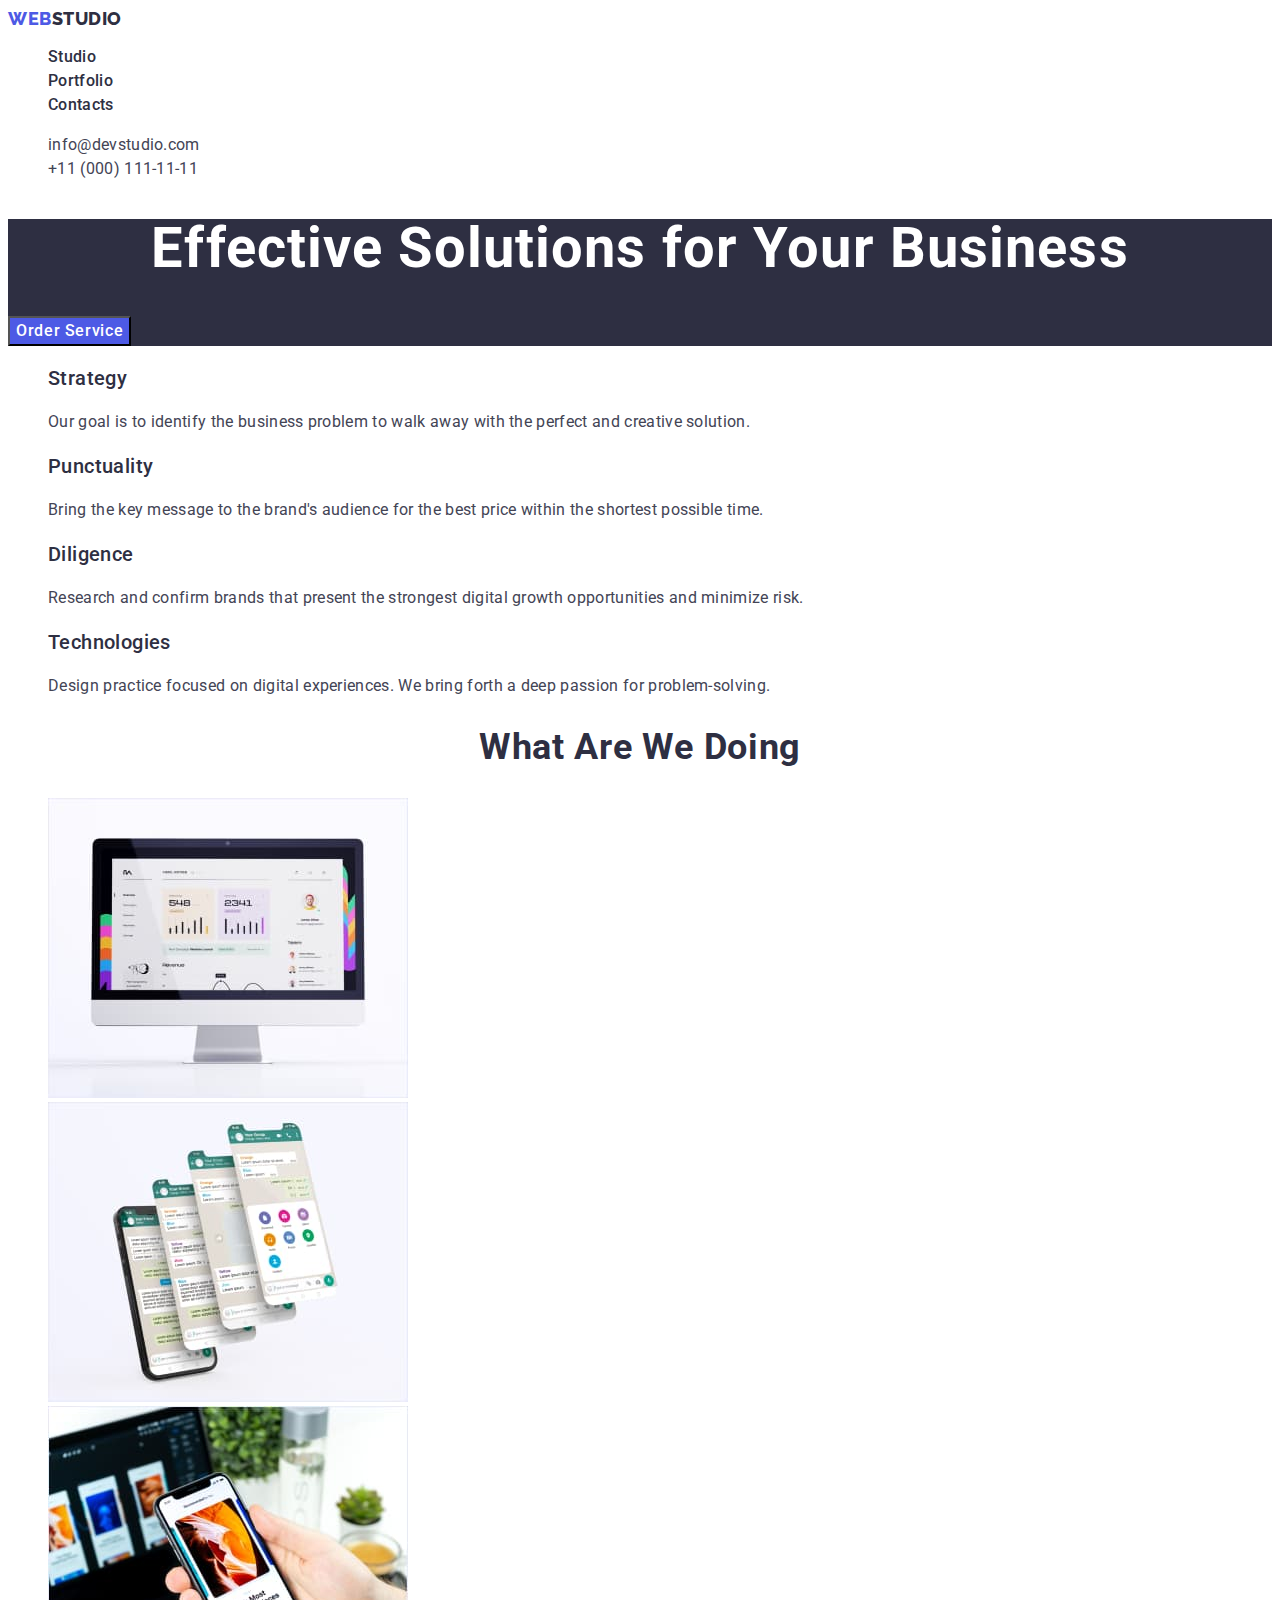
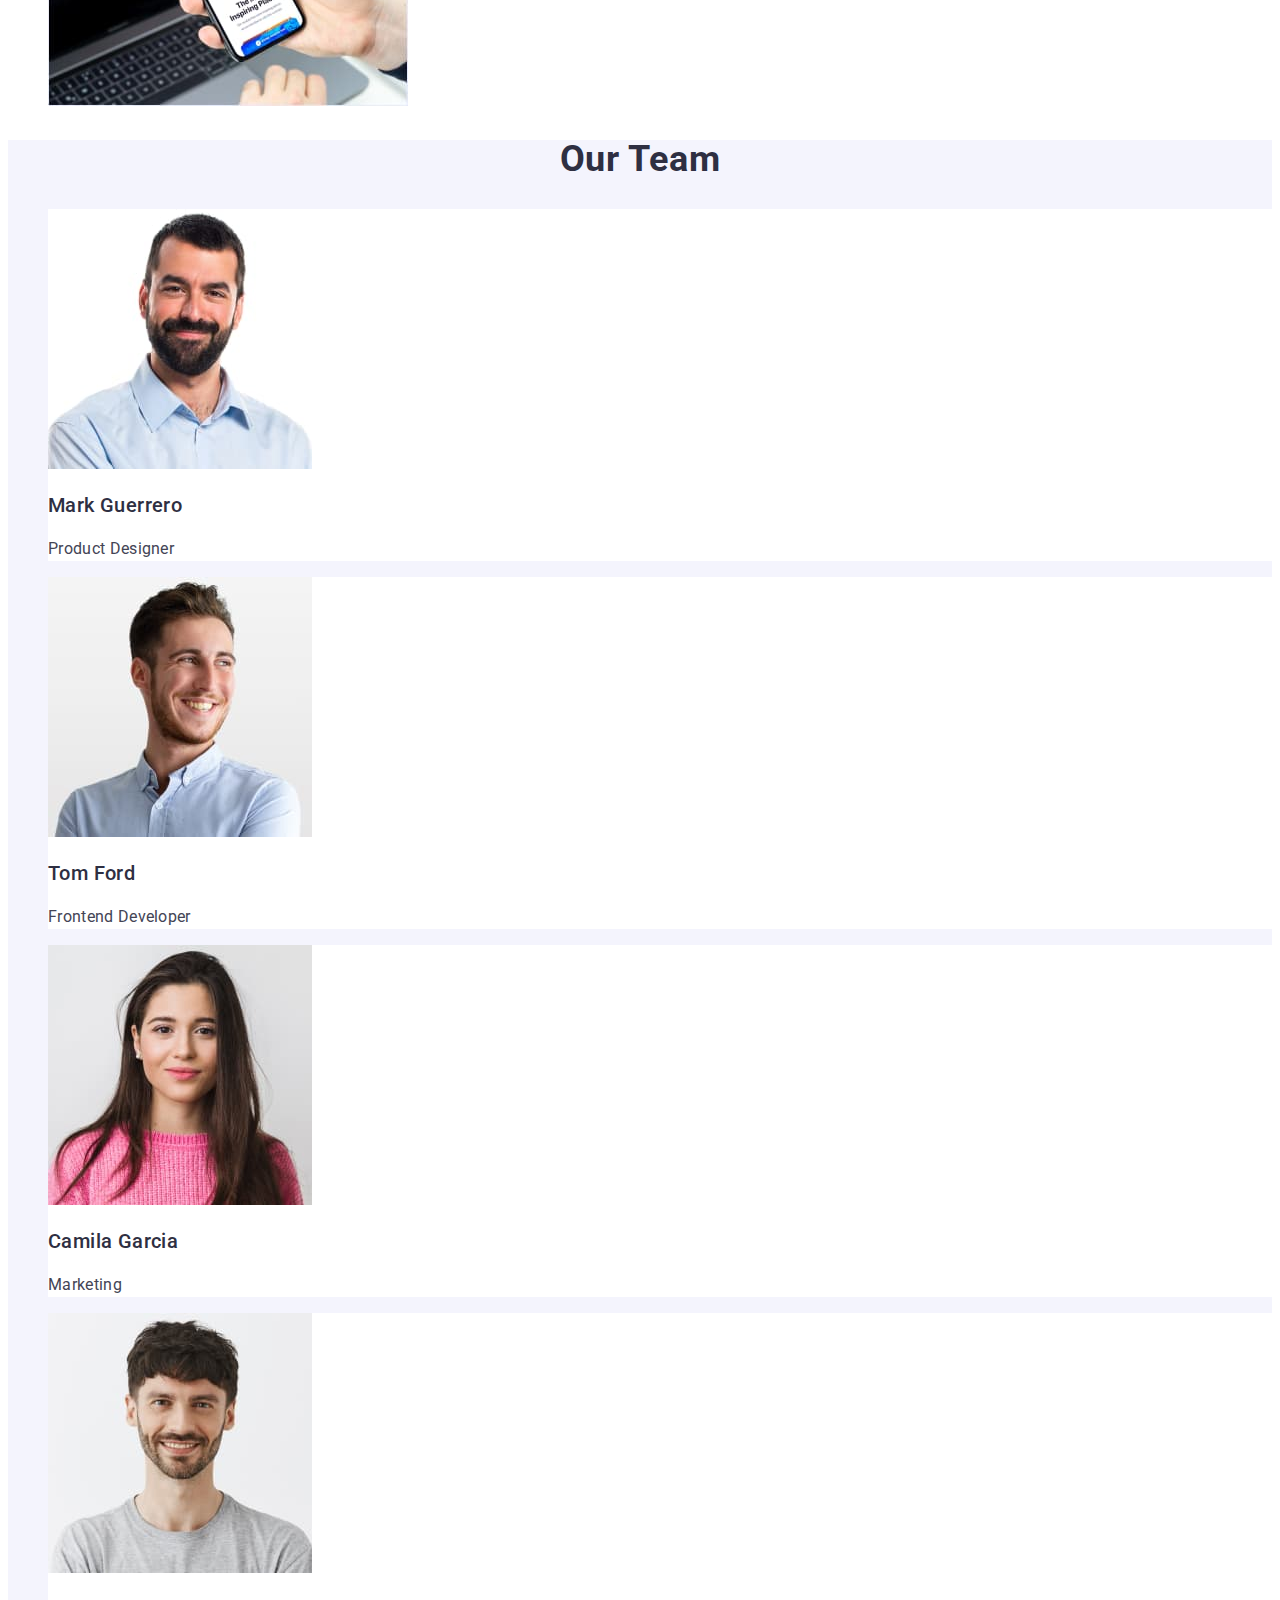
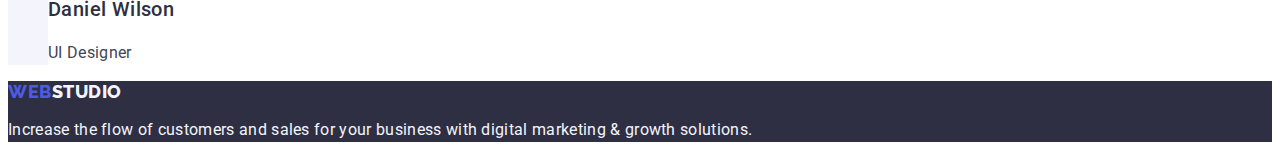
<file: index.html>
<!DOCTYPE html>
<html lang="en">

<head>
    <meta charset="UTF-8">
    <meta http-equiv="X-UA-Compatible" content="IE=edge">
    <meta name="viewport" content="width=device-width, initial-scale=1.0">
    <title>YaNePonimayu</title>
    <link rel="preconnect" href="https://fonts.googleapis.com">
    <link rel="preconnect" href="https://fonts.gstatic.com" crossorigin>
    <link
        href="https://fonts.googleapis.com/css2?700&family=Raleway:wght@800&family=Roboto:wght@400;500;700&display=swap"
        rel="stylesheet">
    <link rel="stylesheet" href="./css/style.css">
</head>

<body>
    <header class="header">

        <nav class="header-navigation">

            <a class="header-logo-main link " href="./index.html">Web<span class="header-logo-color">Studio</span></a>


            <ul class="header-list list ">
                <li class="header-items"><a class="header-link link" href="./index.html">Studio</a></li>
                <li class="header-items"><a class="header-link link" href="./portfolio.html">Portfolio</a></li>
                <li class="header-items"><a class="header-link link" href="">Contacts</a></li>
            </ul>

        </nav>

        <address class="header-address">
            <ul class="address-list list">
                <li class="adress-item"><a class="headre-adress-link link"
                        href="mailto:info@devstudio.com">info@devstudio.com</a>
                </li>
                <li class="adress-item"><a class="headre-adress-link link" href="tel:+110001111111">+11 (000)
                        111-11-11</a>
                </li>
            </ul>

        </address>

    </header>


    <main>
        <!-- Section-->
        <section class="hero">

            <h1 class="hero-greetings"> Effective Solutions
                for Your Business </h1>
            <button class="hero-button" type="button">Order Service</button>

        </section>

        <!--Section2 -->
        <section class="skill">

            <h2 class="hidden-wow-body" hidden>qwerty</h2>

            <ul class="skill-list list">
                <li class="skill-item ">
                    <h3 class="skill-section">Strategy</h3>
                    <p class="skill-description">Our goal is to identify the business
                        problem to walk away with the perfect and creative solution. </p>
                </li>




                <li class="skill-item ">
                    <h3 class="skill-section">Punctuality</h3>
                    <p class="skill-description">Bring the key message to the brand's audience for the best price within
                        the shortest possible
                        time. </p>
                </li>




                <li class="skill-item ">
                    <h3 class="skill-section">Diligence</h3>
                    <p class="skill-description">Research and confirm brands that present the strongest digital growth
                        opportunities and minimize
                        risk. </p>
                </li>




                <li class="skill-item ">
                    <h3 class="skill-section">Technologies</h3>
                    <p class="skill-description">Design practice focused on digital experiences. We bring forth a deep
                        passion for
                        problem-solving. </p>
                </li>
            </ul>

        </section>

        <!-- Section3 -->

        <section class="activities">

            <h2 class="activities-header">What are we doing</h2>
            <ul class="activities-list list">
                <li class="activities-item">
                    <img class="activities-img" src="./images/1.jpg" width="360" alt="monitor">

                </li>


                <li class="activities-item">
                    <img class="activities-img" src="./images/2.jpg" width="360" alt="styles">

                </li>



                <li class="activities-item">
                    <img class="activities-img" src="./images/3.jpg" width="360" alt="phone">

                </li>
            </ul>

        </section>

        <!-- Section4 -->

        <section class="good-guys">


            <h2 class="team">Our Team</h2>

            <ul class="team-list list">
                <li class="team-item">
                    <img class="team-img" src="./images/Mark.jpg" width="264" alt="adult0">
                    <h3 class="team-employee">Mark Guerrero</h3>
                    <p class="team-direction">Product Designer</p>

                </li>



                <li class="team-item">
                    <img class="team-img" src="./images/tOM.jpg" width="264" alt="adult1">
                    <h3 class="team-employee">Tom Ford</h3>
                    <p class="team-direction">Frontend Developer</p>

                </li>




                <li class="team-item">
                    <img class="team-img" src="./images/Camila.jpg" width="264" alt="adult2">
                    <h3 class="team-employee">Camila Garcia</h3>
                    <p class="team-direction">Marketing</p>

                </li>



                <li class="team-item">
                    <img src="./images/Daniel.jpg" width="264" alt="adult3">
                    <h3 class="team-employee">Daniel Wilson</h3>
                    <p class="team-direction">UI Designer</p>

                </li>
            </ul>

        </section>



    </main>


    <footer class="footer">

        <a class="header-logo-main link " href="./index.html">Web<span class="footer-logo-color">Studio</span></a>

        <p class="footer-information">
            Increase the flow of customers and sales for your business with digital marketing & growth solutions.
        </p>


    </footer>













</body>

</html>
</file>
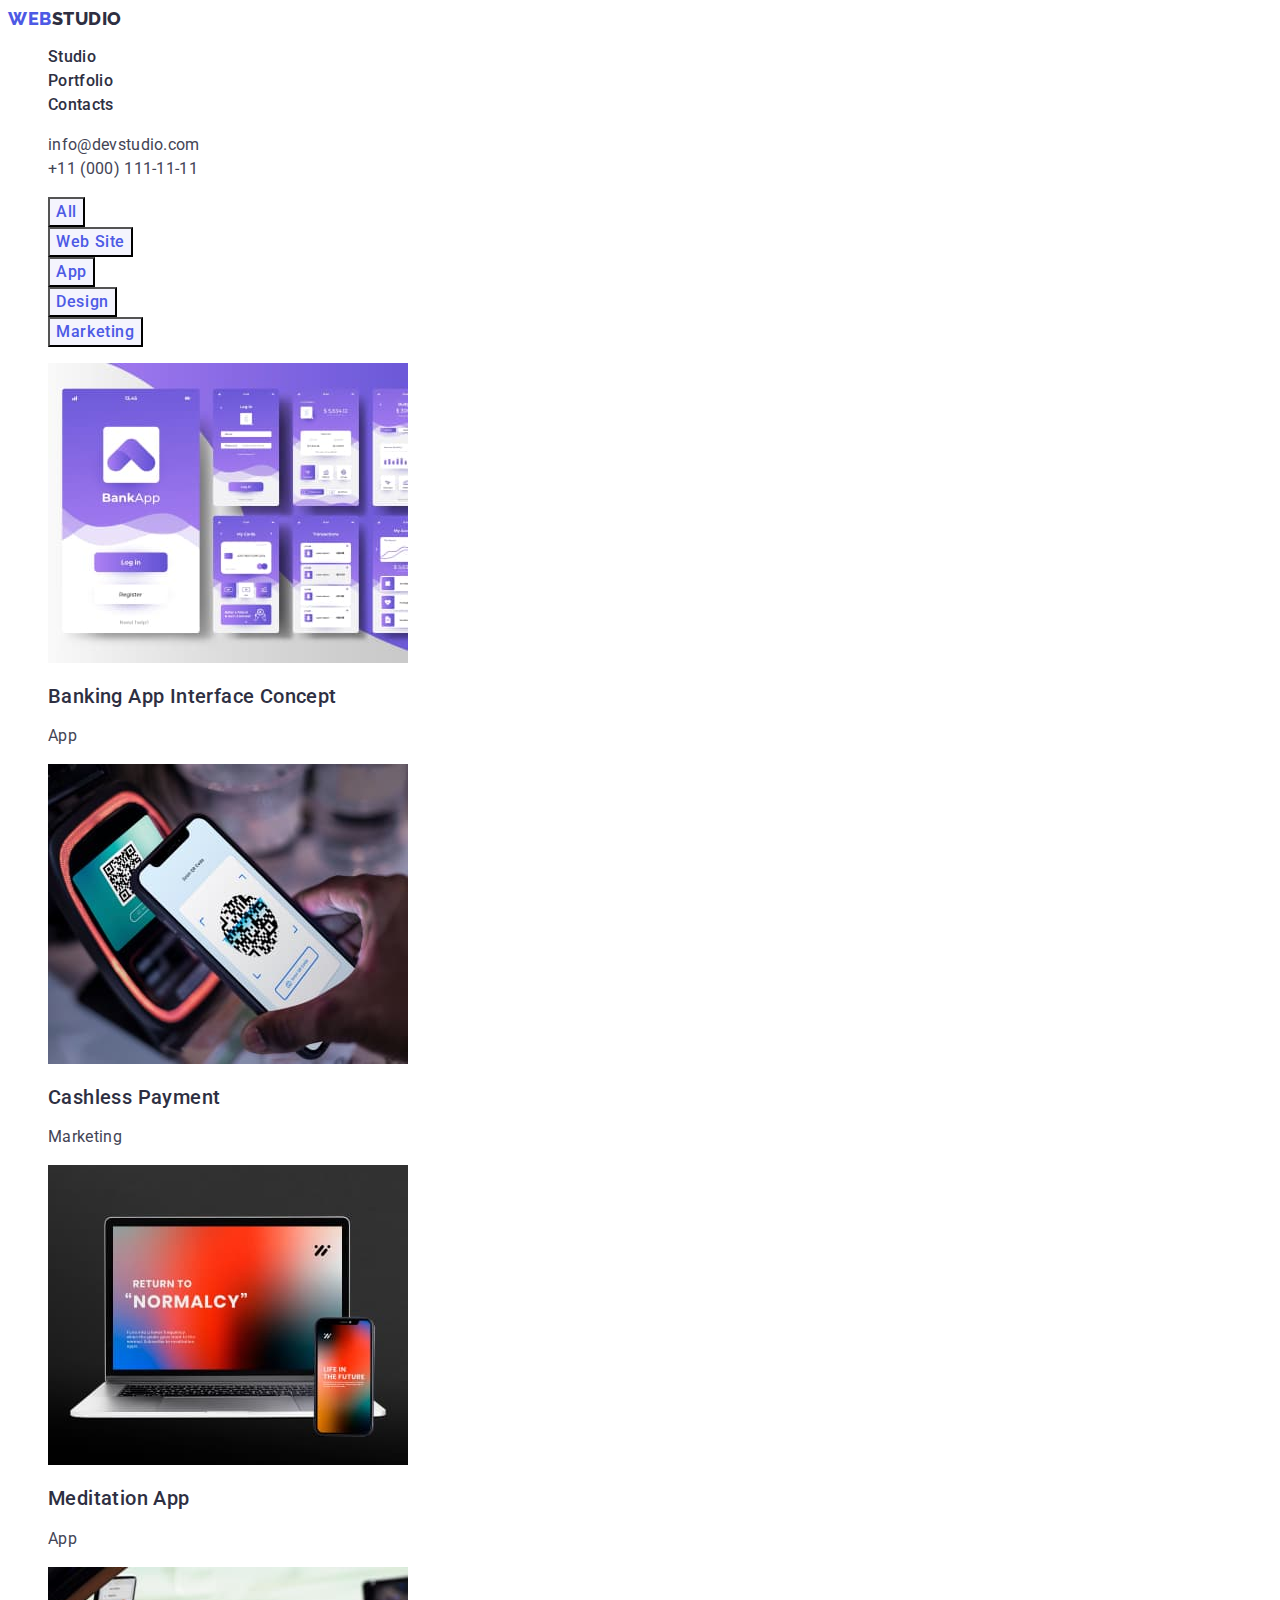
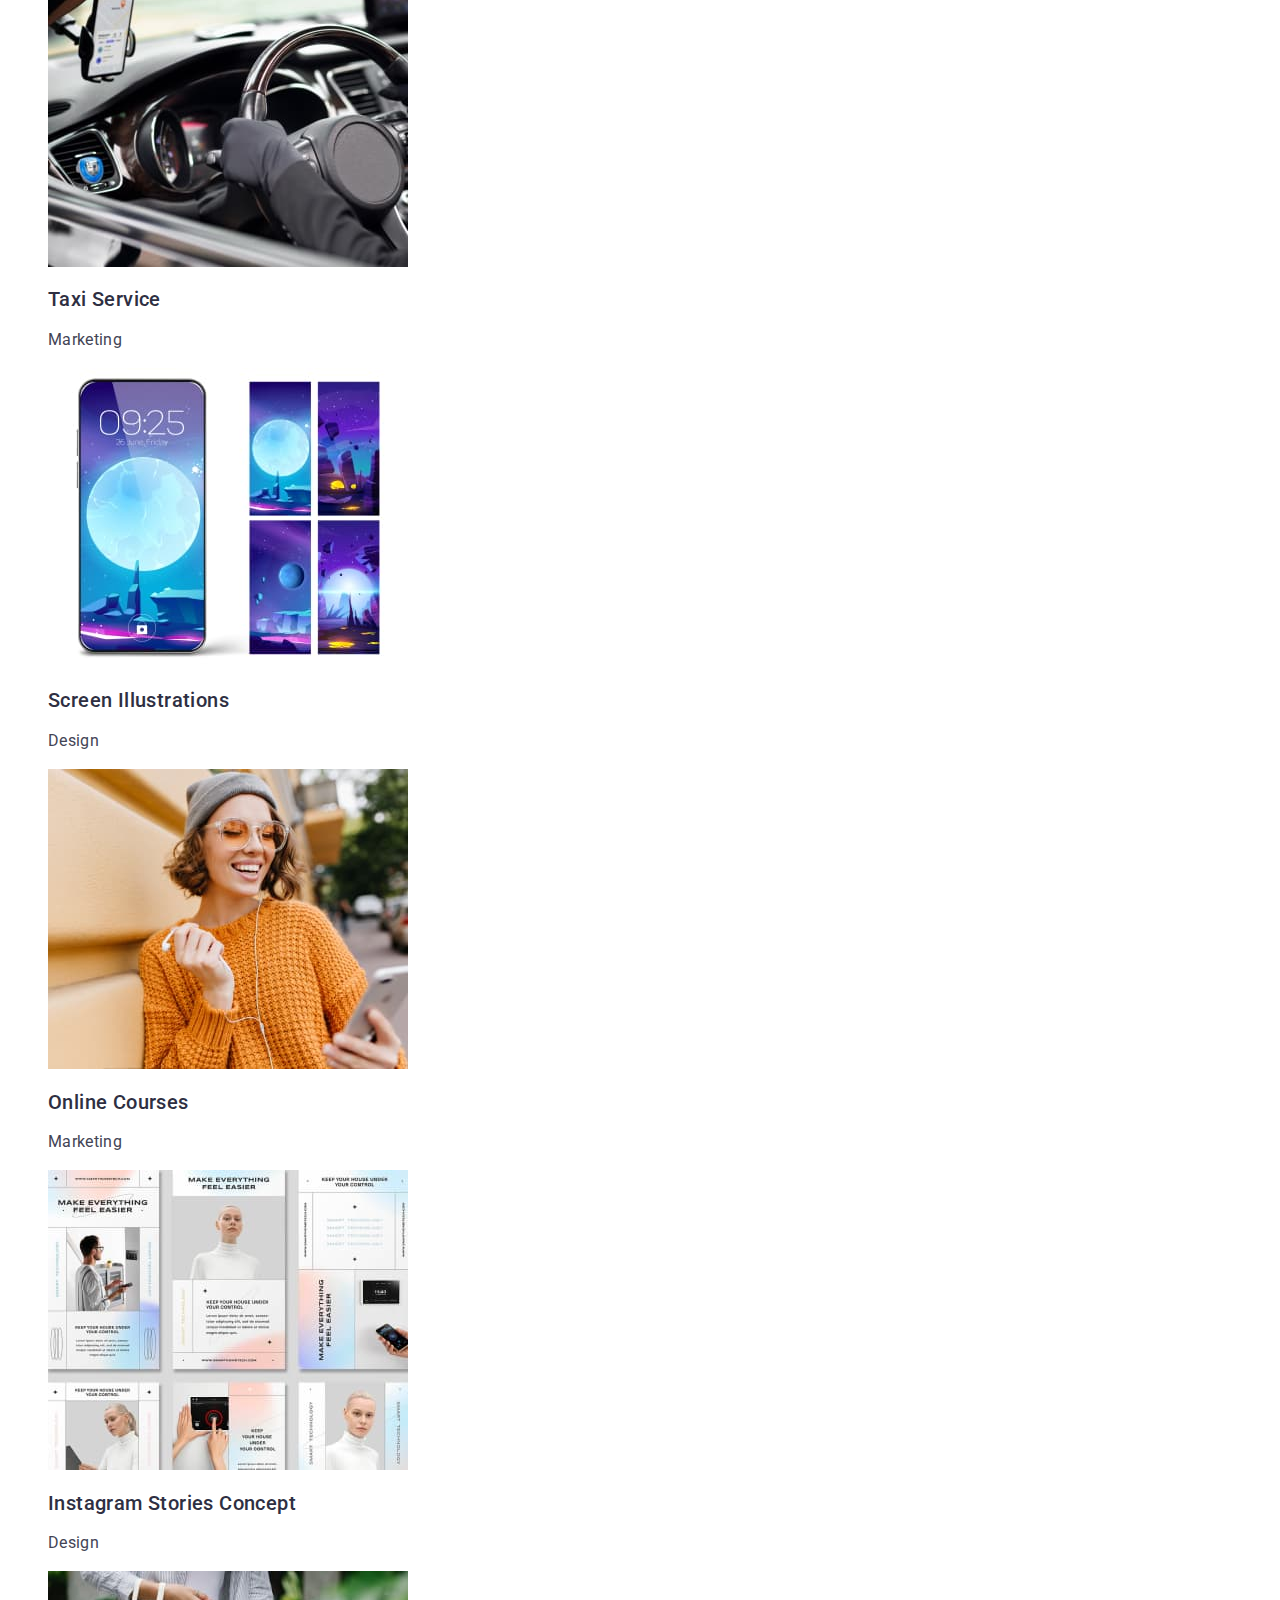
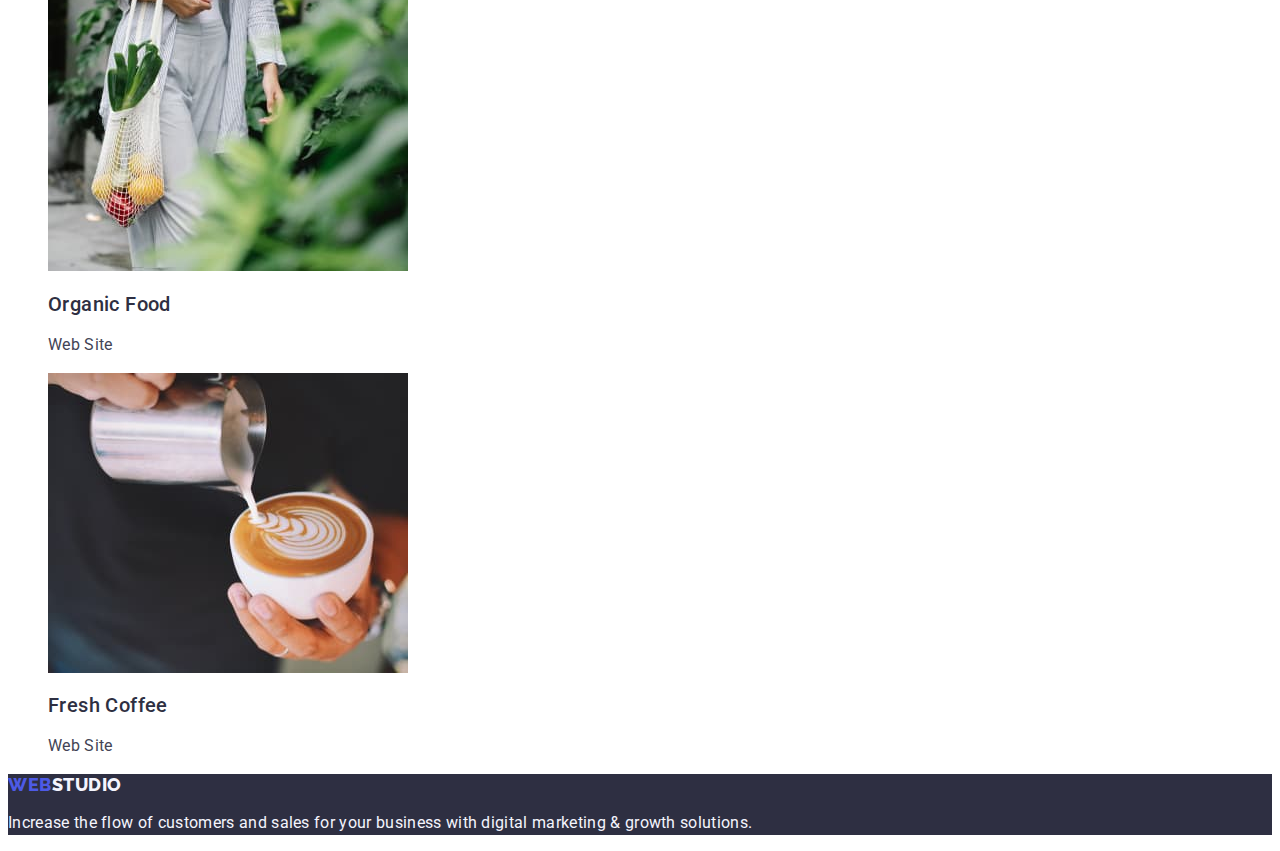
<file: portfolio.html>
<!DOCTYPE html>
<html lang="en">

<head>
    <meta charset="UTF-8">
    <meta http-equiv="X-UA-Compatible" content="IE=edge">
    <meta name="viewport" content="width=device-width, initial-scale=1.0">
    <title>YaNePonimayu</title>
    <link rel="preconnect" href="https://fonts.googleapis.com">
    <link rel="preconnect" href="https://fonts.gstatic.com" crossorigin>
    <link
        href="https://fonts.googleapis.com/css2?family=Montserrat:wght@400;700&family=Raleway:wght@800&family=Roboto:wght@400;500;700&display=swap"
        rel="stylesheet">
    <link rel="stylesheet" href="./css/style.css">
</head>

<body>
    <header class="header">

        <nav class="header-navigation">

            <a class="header-logo-main link " href="./index.html">Web<span class="header-logo-color">Studio</span></a>


            <ul class="header-list list ">
                <li class="header-items"><a class="header-link link" href="./index.html">Studio</a></li>
                <li class="header-items"><a class="header-link link" href="./portfolio.html">Portfolio</a></li>
                <li class="header-items"><a class="header-link link" href="">Contacts</a></li>
            </ul>

        </nav>

        <address class="header-address">
            <ul class="address-list list">
                <li class="adress-item"><a class="headre-adress-link link"
                        href="mailto:info@devstudio.com">info@devstudio.com</a>
                </li>
                <li class="adress-item"><a class="headre-adress-link link" href="tel:+110001111111">+11 (000)
                        111-11-11</a>
                </li>
            </ul>

        </address>

    </header>


    <main class="portfolio">

        <!-- Filter -->
        <section class="portfolio">
            <h1 class="portfolio-hidden" hidden>Pictures</h1>
            <ul class="portfolio-list list ">
                <li class="portfolio-item"><button type="button" class="portfolio-button ">All</button></li>
                <li class="portfolio-item"><button type="button" class="portfolio-button ">Web Site</button></li>
                <li class="portfolio-item"><button type="button" class="portfolio-button ">App</button></li>
                <li class="portfolio-item"><button type="button" class="portfolio-button ">Design</button></li>
                <li class="portfolio-item"><button type="button" class="portfolio-button ">Marketing</button></li>
            </ul>



            <!-- example -->

            <ul class="portfolio-programm-list list link  ">
                <li class="portfolio-programm-item"> <a class="portfolio-link link " href="">
                        <img class="portfolio-img" src="./images/portfolio11.jpg" alt="application" width="360">
                        <h2 class="portfolio-header">Banking App Interface Concept</h2>
                        <p class="portfolio-paragraph">App</p>
                    </a>
                </li>

                <li class="portfolio-programm-item"><a class="portfolio-link link" href="">
                        <img class="portfolio-img" src="./images/portfolio22.jpg" alt="mobile" width="360">
                        <h2 class="portfolio-header">Cashless Payment</h2>
                        <p class="portfolio-paragraph">Marketing</p>
                    </a>
                </li>

                <li class="portfolio-programm-item"><a class="portfolio-link link" href="">
                        <img class="portfolio-img" src="./images/portfolio33.jpg" alt="notebook" width="360">
                        <h2 class="portfolio-header">Meditation App</h2>
                        <p class="portfolio-paragraph">App</p>
                    </a>
                </li>

                <li class="portfolio-programm-item"><a class="portfolio-link link" href="">
                        <img class="portfolio-img" src="./images/portfolio44.jpg" alt="car" width="360">
                        <h2 class="portfolio-header">Taxi Service</h2>
                        <p class="portfolio-paragraph">Marketing</p>
                    </a>
                </li>

                <li class="portfolio-programm-item"><a class="portfolio-link link" href="">
                        <img class="portfolio-img" src="./images/portfolio99.jpg" alt="moon" width="360">
                        <h2 class="portfolio-header">Screen Illustrations</h2>
                        <p class="portfolio-paragraph">Design</p>
                    </a>
                </li>

                <li class="portfolio-programm-item"><a class="portfolio-link link" href="">
                        <img class="portfolio-img" src="./images/portfolio55.jpg" alt="girl" width="360">
                        <h2 class="portfolio-header">Online Courses</h2>
                        <p class="portfolio-paragraph">Marketing</p>
                    </a>
                </li>

                <li class="portfolio-programm-item"><a class="portfolio-link link" href="">
                        <img class="portfolio-img" src="./images/portfolio66.jpg" alt="Instagram" width="360">
                        <h2 class="portfolio-header">Instagram Stories Concept</h2>
                        <p class="portfolio-paragraph">Design</p>
                    </a>
                </li>

                <li class="portfolio-programm-item"><a class="portfolio-link link" href="">
                        <img class="portfolio-img" src="./images/portfolio88.jpg" alt="bag" width="360">
                        <h2 class="portfolio-header">Organic Food</h2>
                        <p class="portfolio-paragraph">Web Site</p>
                    </a>
                </li>

                <li class="portfolio-programm-item"><a class="portfolio-link link" href="">
                        <img class="portfolio-img" src="./images/portfolio77.jpg" alt="Coffee" width="360">
                        <h2 class="portfolio-header">Fresh Coffee</h2>
                        <p class="portfolio-paragraph">Web Site</p>
                    </a>
                </li>
            </ul>




        </section>


    </main>






    <footer class="footer">

        <a class="header-logo-main link " href="./index.html">Web<span class="footer-logo-color">Studio</span></a>

        <p class="footer-information">
            Increase the flow of customers and sales for your business with digital marketing & growth solutions.
        </p>


    </footer>













</body>

</html>
</file>
<file: css/style.css>
body {
     font-family: "Roboto", sans-serif;
     color: #434455;
     background-color: #FFFFFF;
 }

 :root {
     --button-bg-color: #F4F4FD;
     --portfolio-header-color: #2e2f42;
     --header-background: #FFFFFF;
     --header-link-hf: #404BBF;
     --headre-adress-link: #434455;
     --header-logo-main: #4D5AE5;
 }


 .list {
     list-style: none;

 }

 .link {
     text-decoration: none;
 }


 .header {
     background: var(--header-background);
 }


 .header-link {

     font-weight: 500;
     font-size: 16px;
     line-height: 1.5;
     letter-spacing: 0.02em;
     color: var(--portfolio-header-color)
 }

 .header-link:hover,
 .header-link:focus {
     color: var(--header-link-hf);

 }

 .header-address {
     font-style: normal;
 }

 .headre-adress-link {
     font-weight: 400;
     font-size: 16px;
     line-height: 1.5;
     letter-spacing: 0.02em;
     color: var(--headre-adress-link);
     font-family: 'Roboto';
 }

 .headre-adress-link:hover,
 .headre-adress-link:focus {
     color: var(--header-link-hf);

 }


 .header-logo-main {
     font-family: "Raleway", sans-serif;
     font-weight: 800;
     font-size: 18px;
     line-height: 1.17;
     letter-spacing: 0.03em;
     text-transform: uppercase;
     color: var(--header-logo-main);
 }

 .header-logo-color {
     color: var(--portfolio-header-color);
 }

 /* SECTION 1 */

 .hero {
     background: var(--portfolio-header-color);
 }

 .hero-greetings {

     font-weight: 700;
     font-size: 56px;
     line-height: 1.07;
     text-align: center;
     letter-spacing: 0.02em;
     color: var(--header-background);
 }

 .hero-button {
     font-style: normal;
     font-weight: 500;
     font-size: 16px;
     line-height: 1.5;
     letter-spacing: 0.04em;
     color: var(--header-background);
     background-color: var(--header-logo-main);
     cursor: pointer;
     font-family: "Roboto", sans-serif;
 }


 .hero-button:hover,
 .hero-button:focus {
     background-color: var(--header-link-hf);
 }

 /* Section 2 */

 .skill-section {
     font-weight: 500;
     font-size: 20px;
     line-height: 1.2;
     letter-spacing: 0.02em;
     color: var(--portfolio-header-color);
 }


 .skill-description {
     font-weight: 400;
     font-size: 16px;
     line-height: 1.5;
     letter-spacing: 0.02em;
     color: var(--headre-adress-link);
 }

 /* Section 3 */

 .activities-header {
     font-weight: 700;
     font-size: 36px;
     line-height: 1.11;
     text-align: center;
     letter-spacing: 0.02em;
     text-transform: capitalize;
     color: var(--portfolio-header-color);
 }

 /* Section 4 */


 .good-guys {

     background: var(--button-bg-color);
 }



 .team {
     font-weight: 700;
     font-size: 36px;
     line-height: 1.11;
     text-align: center;
     letter-spacing: 0.02em;
     text-transform: capitalize;
     color: var(--portfolio-header-color);

 }


 .team-employee {
     font-weight: 500;
     font-size: 20px;
     line-height: 1.2;
     letter-spacing: 0.02em;
     color: var(--portfolio-header-color);
 }

 .team-direction {
     font-size: 16px;
     line-height: 1.5;
     letter-spacing: 0.02em;
     color: var(--headre-adress-link);

 }


 .team-item {
     background-color: var(--header-background);
 }


 /* FOOTER */

 .footer {
     background: var(--portfolio-header-color);

 }


 .footer-information {
     font-size: 16px;
     line-height: 1.5;
     letter-spacing: 0.02em;
     color: var(--button-bg-color);
 }

 .footer-logo-color {

     color: var(--button-bg-color);
 }

 /* PORTFOLIO */

 .portfolio-button {

     font-family: "Roboto", sans-serif;
     font-style: normal;
     font-weight: 500;
     font-size: 16px;
     line-height: 1.5;
     letter-spacing: 0.04em;
     color: var(--header-logo-main);
     background-color: var(--button-bg-color);


 }

 .portfolio-button:hover,
 .portfolio-button:focus {
     color: var(--header-background);
     background: var(--header-link-hf);
     cursor: pointer;
 }
 .portfolio-header {
  font-weight: 500;
     font-size: 20px;
     line-height: 1.2;
     letter-spacing: 0.02em;
     color: var(--portfolio-header-color);

 }

 .portfolio-paragraph {
     font-size: 16px;
     line-height: 1.5;
     letter-spacing: 0.02em;
     color: var(--headre-adress-link);

 }



 .portfolio-link {
     text-decoration: none;
 }
</file>
